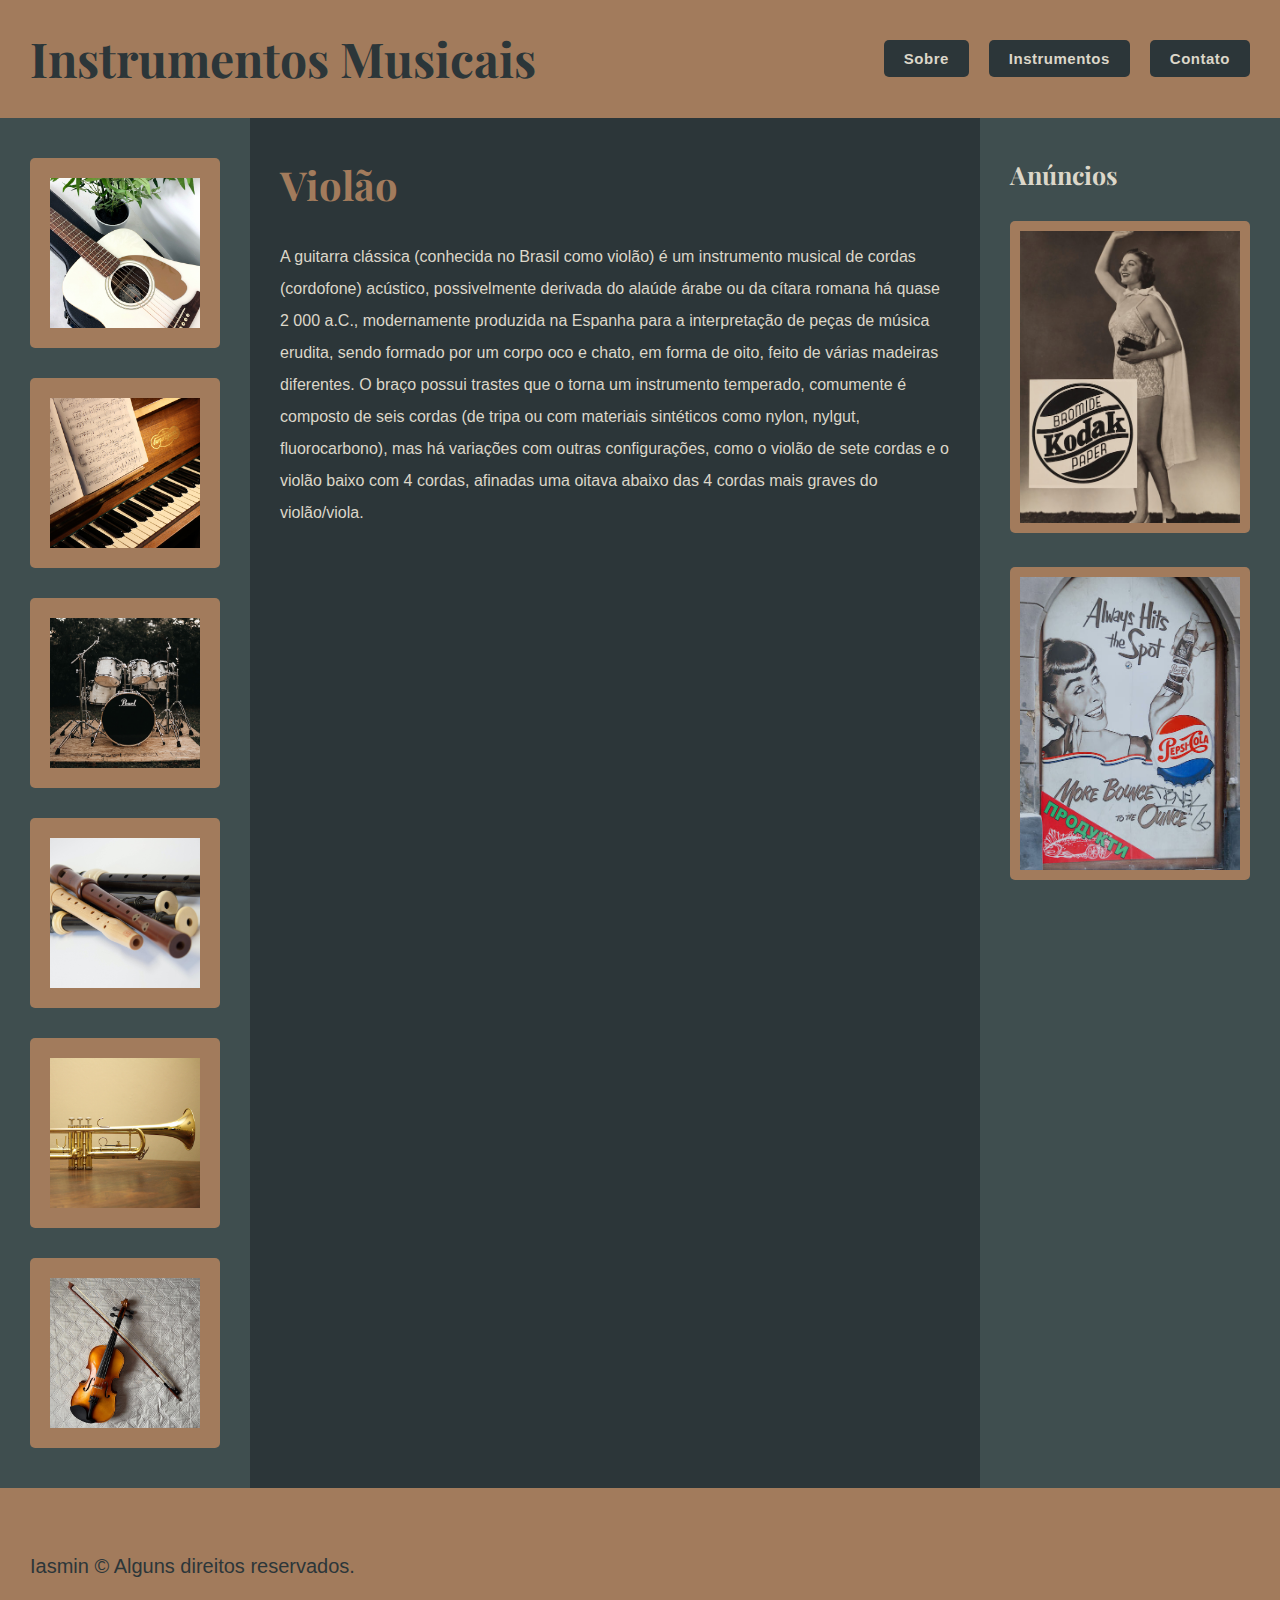
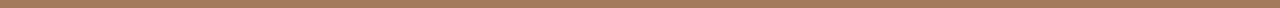
<file: html/index.html>
<!DOCTYPE html>
<html lang="en">
  <head>
    <meta charset="UTF-8" />
    <meta http-equiv="X-UA-Compatible" content="IE=edge" />
    <meta name="viewport" content="width=device-width, initial-scale=1.0" />
    <link
      href="https://fonts.googleapis.com/css2?family=Playfair+Display+SC&family=Playfair+Display:wght@400;700;900&display=swap"
      rel="stylesheet"
    />

    <link rel="stylesheet" type="text/css" href="../css/style.css" />
    <title>Document</title>
  </head>
  <body>
    <div class="estrutura">
      <header class="header">
        <h1>Instrumentos Musicais</h1>

        <nav class="nav-main">
          <ul>
            <li data-menu>
              <a href="#">Sobre</a>
              <ul>
                <li><a href="#">A Empresa</a></li>
                <li><a href="#">História</a></li>
                <li><a href="#">Fundadores</a></li>
              </ul>
            </li>
            <li><a href="#">Instrumentos</a></li>
            <li><a href="#">Contato</a></li>
          </ul>
        </nav>
      </header>

      <nav class="sidebar">
        <ul>
          <li>
            <a href="#"><img src="../assets/img-violao.jpg" alt="Violão" /></a>
          </li>
          <li>
            <a href="#"><img src="../assets/img-piano.jpg" alt="Piano" /></a>
          </li>
          <li>
            <a href="#"
              ><img src="../assets/img-bateria.jpg" alt="Bateria"
            /></a>
          </li>
          <li>
            <a href="#"><img src="../assets/img-flauta.jpg" alt="Flauta" /></a>
          </li>
          <li>
            <a href="#"
              ><img src="../assets/img-trompete.jpg" alt="Trompete"
            /></a>
          </li>
          <li>
            <a href="#"
              ><img src="../assets/img-violino.jpg" alt="Violino"
            /></a>
          </li>
        </ul>
      </nav>

      <main class="content">
        <h1>Violão</h1>

        <p>
          A guitarra clássica (conhecida no Brasil como violão) é um instrumento
          musical de cordas (cordofone) acústico, possivelmente derivada do
          alaúde árabe ou da cítara romana há quase 2 000 a.C., modernamente
          produzida na Espanha para a interpretação de peças de música erudita,
          sendo formado por um corpo oco e chato, em forma de oito, feito de
          várias madeiras diferentes. O braço possui trastes que o torna um
          instrumento temperado, comumente é composto de seis cordas (de tripa
          ou com materiais sintéticos como nylon, nylgut, fluorocarbono), mas há
          variações com outras configurações, como o violão de sete cordas e o
          violão baixo com 4 cordas, afinadas uma oitava abaixo das 4 cordas
          mais graves do violão/viola.
        </p>
      </main>

      <aside class="anuncios">
        <h2>Anúncios</h2>
        <div class="images-anuncios">
          <a href="#"><img src="../assets/anuncio1.jpg" alt="Anúncio 1" /></a>
          <a href="#"><img src="../assets/anuncio2.jpg" alt="Anúncio 2" /></a>
        </div>
      </aside>

      <footer class="footer">
        <p>Iasmin © Alguns direitos reservados.</p>
      </footer>
    </div>
  </body>
  <script type="module" src="../js/script.js"></script>
</html>
</file>
<file: css/style.css>
* {
  margin: 0;
  padding: 0;
  box-sizing: border-box;
}

body {
  font-family: Helvetica, sans-serif;
  background: #3f4e4f;
}

li {
  list-style: none;
}

img {
  max-width: 100%;
  display: block;
}

a {
  text-decoration: none;
}

.estrutura {
  display: grid;
  grid-template-columns: 1fr 250px minmax(650px, 950px) 300px 1fr;
  grid-template-areas: "header header header header header" ". sidebar content anuncios ." "footer footer footer footer footer";
}

@media (max-width: 1200px) {
  .estrutura {
    grid-template-columns: 250px 1fr 300px;
    grid-template-areas: "header header header" "sidebar content content" "sidebar anuncios anuncios" "footer footer footer";
  }
}

@media (max-width: 800px) {
  .estrutura {
    grid-template-columns: 100%;
    grid-template-areas: "header" "sidebar" "content" "anuncios" "footer";
  }
}

.estrutura .header {
  grid-area: header;
}

.estrutura .sidebar {
  grid-area: sidebar;
}

.estrutura .content {
  grid-area: content;
}

.estrutura .anuncios {
  grid-area: anuncios;
}

.estrutura .footer {
  grid-area: footer;
}

.header {
  background: #a27b5c;
  padding: 30px calc((100% - 1500px) / 2);
  display: flex;
  align-items: center;
  justify-content: space-between;
  flex-wrap: wrap;
  gap: 10px 0;
}

.header h1 {
  color: #2c3639;
  font-size: 3rem;
  font-family: "Playfair Display", serif;
  font-weight: 700;
  line-height: 1.2;
  margin: 0 30px;
}

@media (max-width: 800px) {
  .header h1 {
    margin-bottom: 20px;
  }
}

.header ul {
  display: flex;
  flex-wrap: wrap;
  margin: 0 30px;
}

.header ul a {
  display: inline-block;
  color: #dcd7c9;
  font-size: 0.9375rem;
  font-weight: 600;
  letter-spacing: 0.5px;
  padding: 10px 20px;
  background: #2c3639;
  border-radius: 5px;
  transition: 0.3s;
}

.header ul a:hover {
  background: #3f4e4f;
}

.header ul li + li {
  margin-left: 20px;
}

.header [data-menu] {
  position: relative;
}

.header [data-menu] ul {
  display: none;
}

.header [data-menu].ativo ul {
  display: block;
  position: absolute;
  background: #dcd7c9;
  padding: 10px;
  border-radius: 5px;
  border: 1px solid #2c3639;
  margin: 0;
  top: 36px;
}

.header [data-menu].ativo ul::before {
  content: "";
  width: 0;
  height: 0;
  border-bottom: 10px solid #dcd7c9;
  border-left: 10px solid transparent;
  border-right: 10px solid transparent;
  position: absolute;
  top: -8px;
}

.header [data-menu].ativo ul li {
  margin: 0;
}

.header [data-menu].ativo ul a {
  background: transparent;
  margin: 0;
  padding: 10px;
  color: #2c3639;
}

.header [data-menu].ativo ul a:hover {
  color: #a27b5c;
}

.sidebar {
  background: #3f4e4f;
  padding: 40px 30px;
}

@media (max-width: 800px) {
  .sidebar {
    overflow-x: scroll;
  }
  .sidebar::-webkit-scrollbar {
    width: 10px;
  }
  .sidebar::-webkit-scrollbar-thumb {
    background-color: #a27b5c;
    border: 3px solid #3f4e4f;
  }
  .sidebar::-webkit-scrollbar-track {
    background-color: #3f4e4f;
  }
}

.sidebar ul {
  display: grid;
  justify-content: center;
}

@media (max-width: 800px) {
  .sidebar ul {
    display: flex;
    justify-content: flex-start;
  }
}

.sidebar ul li + li {
  margin-top: 30px;
}

@media (max-width: 800px) {
  .sidebar ul li + li {
    margin-top: 0;
    margin-left: 30px;
  }
}

.sidebar ul li img {
  padding: 20px;
  background: #a27b5c;
  border-radius: 5px;
  transition: 0.3s;
}

@media (max-width: 800px) {
  .sidebar ul li img {
    min-width: 150px;
  }
}

.sidebar ul li img:hover {
  background: #dcd7c9;
}

.content {
  background: #2c3639;
  padding: 40px 30px;
}

.content h1 {
  font-family: "Playfair Display", serif;
  font-size: 2.5rem;
  color: #a27b5c;
  margin-bottom: 30px;
}

.content p {
  color: #dcd7c9;
  font-size: 1rem;
  line-height: 2;
}

.anuncios {
  background: #3f4e4f;
  padding: 40px 30px;
}

.anuncios h2 {
  color: #dcd7c9;
  font-size: 1.5625rem;
  font-family: "Playfair Display", serif;
  margin-bottom: 30px;
}

@media (max-width: 1200px) {
  .anuncios .images-anuncios {
    display: flex;
  }
}

@media (max-width: 500px) {
  .anuncios .images-anuncios {
    flex-direction: column;
  }
}

.anuncios .images-anuncios img {
  padding: 10px;
  background: #a27b5c;
  border-radius: 5px;
}

.anuncios .images-anuncios a {
  display: inline-block;
  max-width: 300px;
}

.anuncios .images-anuncios a + a {
  margin-top: 30px;
}

@media (max-width: 1200px) {
  .anuncios .images-anuncios a + a {
    margin-top: 0;
    margin-left: 30px;
  }
}

@media (max-width: 500px) {
  .anuncios .images-anuncios a + a {
    margin-left: 0;
    margin-top: 30px;
  }
}

.footer {
  height: 120px;
  padding: 30px calc((100% - 1500px) / 2);
  background: #a27b5c;
  display: grid;
  align-items: flex-end;
}

.footer p {
  font-size: 1.25rem;
  color: #2c3639;
  margin-left: 30px;
}
</file>
